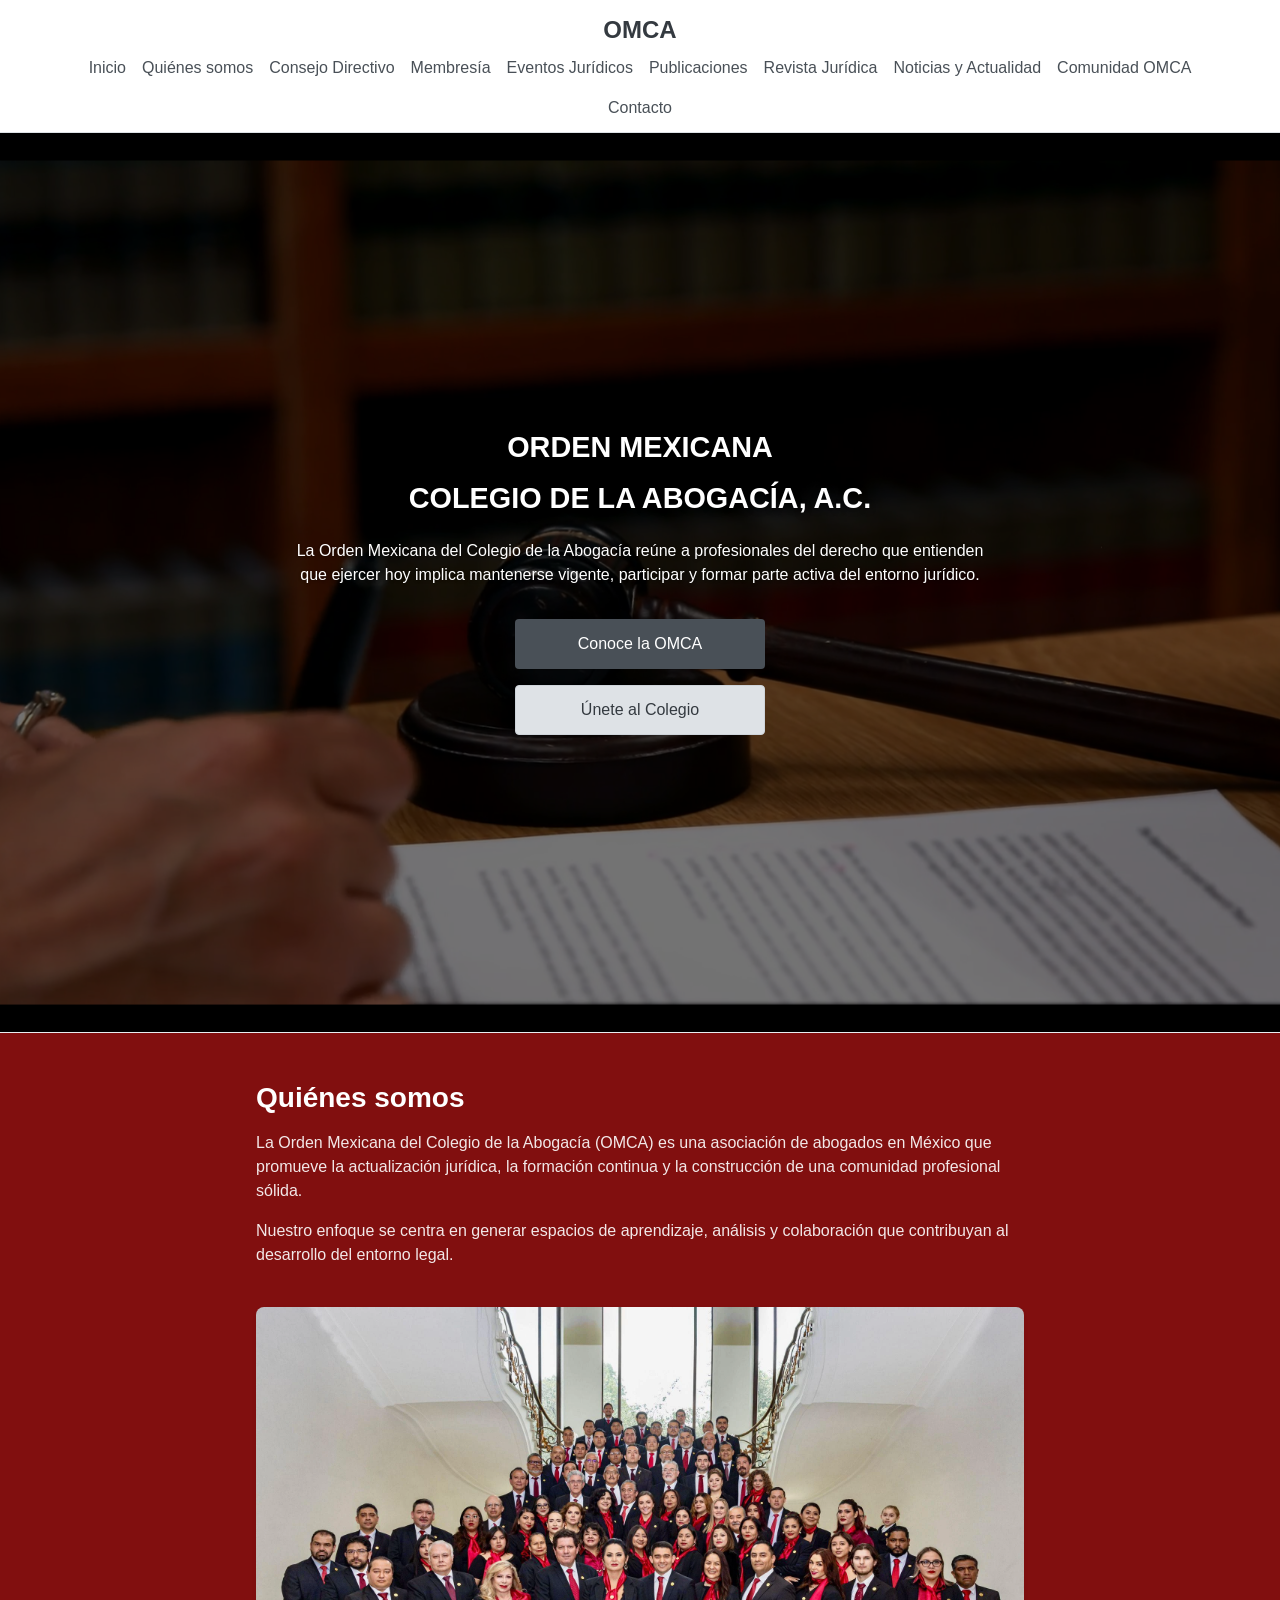
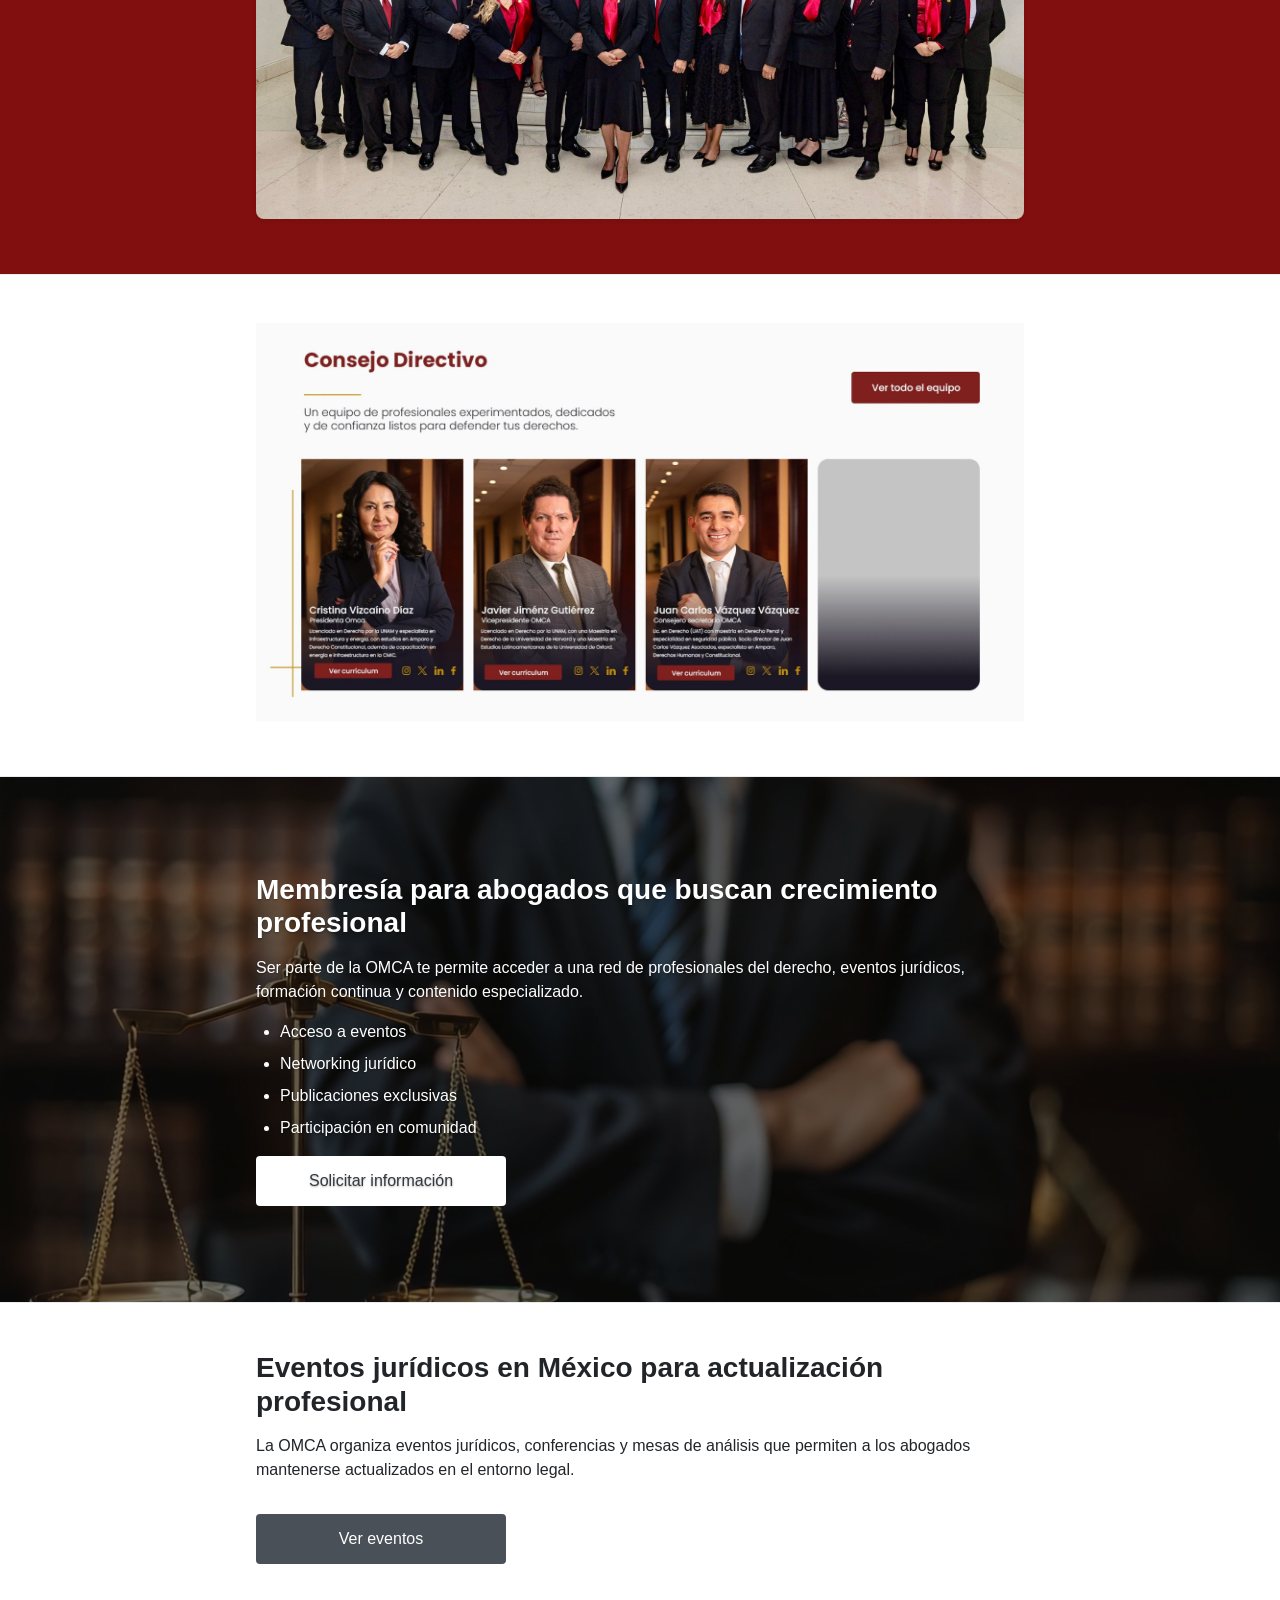
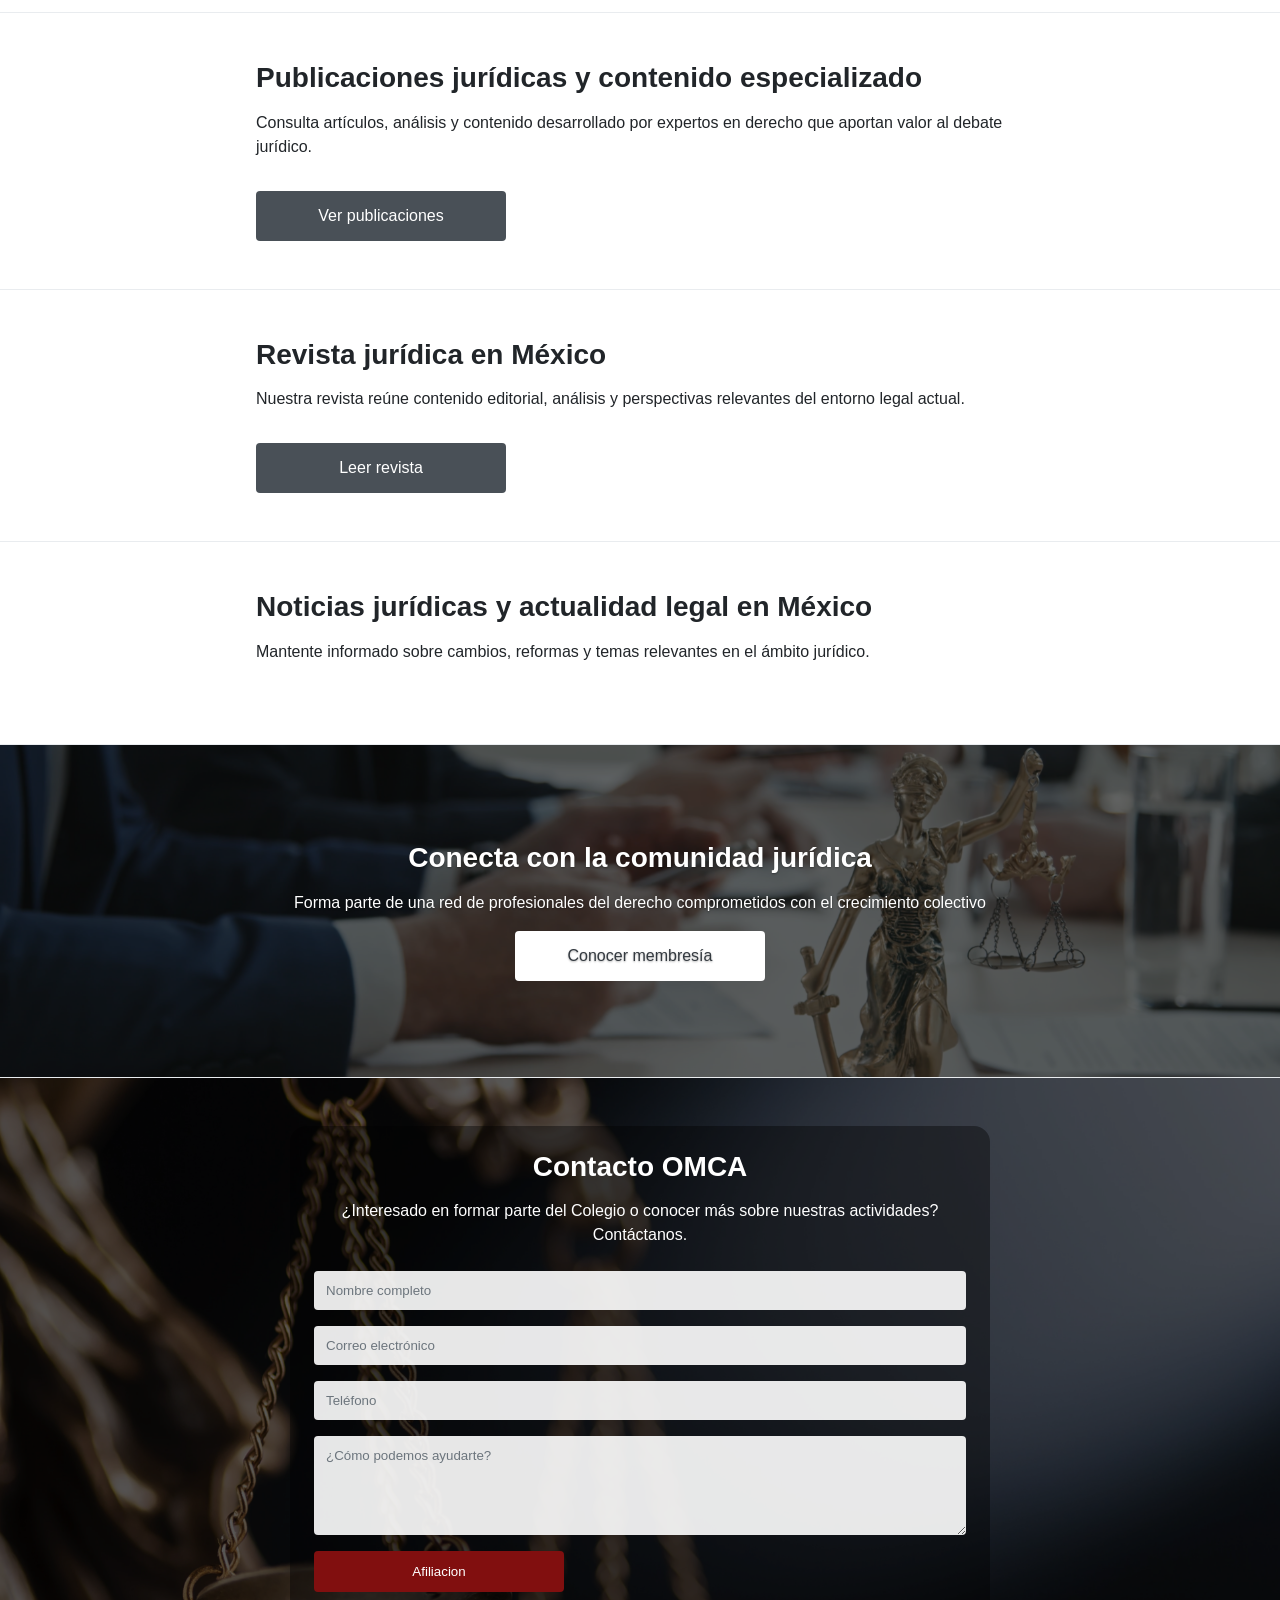
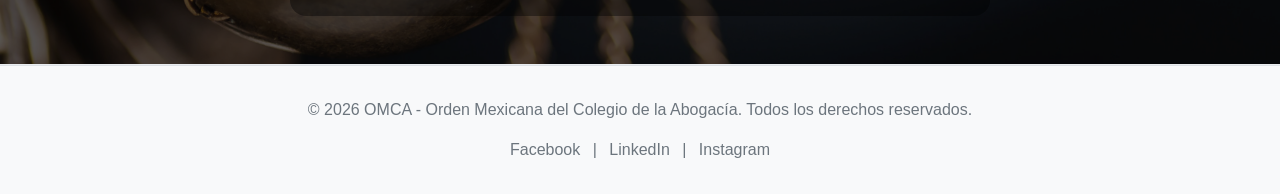
<file: index.html>
<!doctype html>
<html lang="es">
  <head>
    <meta charset="UTF-8" />
    <meta name="viewport" content="width=device-width, initial-scale=1.0" />
    <title>OMCA | Orden Mexicana del Colegio de la Abogacía</title>
    <meta
      name="description"
      content="Colegio de abogados en México que impulsa la formación, la comunidad y la voz jurídica. Forma parte de una red de profesionales del derecho."
    />
    <link rel="stylesheet" href="css/style.css" />
  </head>
  <body>
    <!-- ==================== HEADER ==================== -->
    <header class="site-header">
      <div class="container">
        <div class="logo">OMCA</div>
        <nav class="main-nav">
          <ul>
            <li><a href="#inicio">Inicio</a></li>
            <li><a href="#quienes-somos">Quiénes somos</a></li>
            <li><a href="#consejo-directivo">Consejo Directivo</a></li>
            <li><a href="#membresia">Membresía</a></li>
            <li><a href="#eventos">Eventos Jurídicos</a></li>
            <li><a href="#publicaciones">Publicaciones</a></li>
            <li><a href="#revista">Revista Jurídica</a></li>
            <li><a href="#noticias">Noticias y Actualidad</a></li>
            <li><a href="#comunidad">Comunidad OMCA</a></li>
            <li><a href="#contacto">Contacto</a></li>
          </ul>
        </nav>
      </div>
    </header>

    <main>
      <!-- ==================== HERO CON IMAGEN DE FONDO ==================== -->
      <section id="inicio" class="hero">
        <!-- Imagen de fondo -->
        <div class="hero-video-wrapper">
          <img
            src="assets/img/hero.png"
            alt="Hero background"
            class="hero-video"
          />
          <div class="hero-overlay"></div>
        </div>

        <!-- Contenido centrado -->
        <div class="hero-content">
          <h1 class="hero__title">ORDEN MEXICANA</h1>
          <h1 class="hero__title">COLEGIO DE LA ABOGACÍA, A.C.</h1>
          <p class="hero__subtitle">
            La Orden Mexicana del Colegio de la Abogacía reúne a profesionales
            del derecho que entienden que ejercer hoy implica mantenerse
            vigente, participar y formar parte activa del entorno jurídico.
          </p>
          <div class="hero__cta-group">
            <a href="#quienes-somos" class="btn btn--primary">Conoce la OMCA</a>
            <a href="#membresia" class="btn btn--secondary">Únete al Colegio</a>
          </div>
        </div>
      </section>

      <!-- ==================== QUIÉNES SOMOS ==================== -->
      <section id="quienes-somos" class="about">
        <div class="container">
          <h2>Quiénes somos</h2>
          <p>
            La Orden Mexicana del Colegio de la Abogacía (OMCA) es una
            asociación de abogados en México que promueve la actualización
            jurídica, la formación continua y la construcción de una comunidad
            profesional sólida.
          </p>
          <p>
            Nuestro enfoque se centra en generar espacios de aprendizaje,
            análisis y colaboración que contribuyan al desarrollo del entorno
            legal.
          </p>

          <!-- Imagen decorativa al final -->
          <div class="about-bottom-image">
            <img src="assets/img/QUIENES SOMOS.webp" alt="Decorative image" />
          </div>
        </div>
      </section>

      <!-- ==================== CONSEJO DIRECTIVO ==================== -->

      <section id="consejo-directivo" class="board">
        <div class="container">
          <img
            src="assets/img/IMGAb.jpeg"
            alt="Consejo Directivo"
            class="board-header-image"
          />

          <!--
<h2>Consejo Directivo</h2>
<div class="board-grid">
  <div class="board-member">
    <div class="member-image">
      <img src="#" alt="Foto del miembro" class="placeholder-img" />
    </div>
    <h3>Nombre Apellido</h3>
    <div class="member-social">
      <a href="#" class="social-link x-link">X (Twitter)</a>
      <a href="#" class="social-link linkedin-link">LinkedIn</a>
    </div>
  </div>
  <div class="board-member">
    <div class="member-image">
      <img src="#" alt="Foto del miembro" class="placeholder-img" />
    </div>
    <h3>Nombre Apellido</h3>
    <div class="member-social">
      <a href="#" class="social-link x-link">X (Twitter)</a>
      <a href="#" class="social-link linkedin-link">LinkedIn</a>
    </div>
  </div>
  <div class="board-member">
    <div class="member-image">
      <img src="#" alt="Foto del miembro" class="placeholder-img" />
    </div>
    <h3>Nombre Apellido</h3>
    <div class="member-social">
      <a href="#" class="social-link x-link">X (Twitter)</a>
      <a href="#" class="social-link linkedin-link">LinkedIn</a>
    </div>
  </div>
  <div class="board-member">
    <div class="member-image">
      <img src="#" alt="Foto del miembro" class="placeholder-img" />
    </div>
    <h3>Nombre Apellido</h3>
    <div class="member-social">
      <a href="#" class="social-link x-link">X (Twitter)</a>
      <a href="#" class="social-link linkedin-link">LinkedIn</a>
    </div>
  </div>
  <div class="board-member">
    <div class="member-image">
      <img src="#" alt="Foto del miembro" class="placeholder-img" />
    </div>
    <h3>Nombre Apellido</h3>
    <div class="member-social">
      <a href="#" class="social-link x-link">X (Twitter)</a>
      <a href="#" class="social-link linkedin-link">LinkedIn</a>
    </div>
  </div>
</div>
-->
        </div>
      </section>

      <!-- ==================== SECCIÓN MEMBRESÍA CON IMAGEN ==================== -->
      <section id="membresia" class="membership">
        <div class="section-video-wrapper">
          <img
            src="assets/img/membre.png"
            alt="Membresía background"
            class="section-video"
          />
          <div class="section-overlay"></div>
        </div>
        <div class="container">
          <h2>Membresía para abogados que buscan crecimiento profesional</h2>
          <p>
            Ser parte de la OMCA te permite acceder a una red de profesionales
            del derecho, eventos jurídicos, formación continua y contenido
            especializado.
          </p>
          <ul class="benefits">
            <li>Acceso a eventos</li>
            <li>Networking jurídico</li>
            <li>Publicaciones exclusivas</li>
            <li>Participación en comunidad</li>
          </ul>
          <a href="#contacto" class="btn btn--primary">Solicitar información</a>
        </div>
      </section>

      <!-- ==================== EVENTOS ==================== -->
      <section id="eventos" class="events">
        <div class="container">
          <h2>Eventos jurídicos en México para actualización profesional</h2>
          <p>
            La OMCA organiza eventos jurídicos, conferencias y mesas de análisis
            que permiten a los abogados mantenerse actualizados en el entorno
            legal.
          </p>
          <a href="eventos-juridicos.html" class="btn btn--primary"
            >Ver eventos</a
          >
        </div>
      </section>

      <!-- ==================== PUBLICACIONES ==================== -->
      <section id="publicaciones" class="publications">
        <div class="container">
          <h2>Publicaciones jurídicas y contenido especializado</h2>
          <p>
            Consulta artículos, análisis y contenido desarrollado por expertos
            en derecho que aportan valor al debate jurídico.
          </p>
          <a href="publicaciones.html" class="btn btn--primary"
            >Ver publicaciones</a
          >
        </div>
      </section>

      <!-- ==================== REVISTA JURÍDICA ==================== -->
      <section id="revista" class="journal">
        <div class="container">
          <h2>Revista jurídica en México</h2>
          <p>
            Nuestra revista reúne contenido editorial, análisis y perspectivas
            relevantes del entorno legal actual.
          </p>
          <a href="revista-juridica.html" class="btn btn--primary"
            >Leer revista</a
          >
        </div>
      </section>

      <!-- ==================== NOTICIAS (Tweets dinámicos) ==================== -->
      <section id="noticias" class="news">
        <div class="container">
          <h2>Noticias jurídicas y actualidad legal en México</h2>
          <p>
            Mantente informado sobre cambios, reformas y temas relevantes en el
            ámbito jurídico.
          </p>
          <div id="tweets-container" class="tweets-grid scrollable">
            <!-- Aquí se cargarán los tweets automáticamente -->
          </div>
        </div>
      </section>

      <!-- ==================== SECCIÓN COMUNIDAD CON IMAGEN ==================== -->
      <section id="comunidad" class="community">
        <div class="section-video-wrapper">
          <img
            src="assets/img/comunidad.png"
            alt="Comunidad background"
            class="section-video"
          />
          <div class="section-overlay"></div>
        </div>
        <div class="container">
          <h2>Conecta con la comunidad jurídica</h2>
          <p>
            Forma parte de una red de profesionales del derecho comprometidos
            con el crecimiento colectivo
          </p>
          <a href="#contacto" class="btn btn--primary">Conocer membresía</a>
        </div>
      </section>

      <!-- ==================== CONTACTO CON IMAGEN DE FONDO ==================== -->
      <section id="contacto" class="contact">
        <div class="contact-bg-wrapper">
          <div class="contact-bg-overlay"></div>
        </div>
        <div class="container">
          <h2>Contacto OMCA</h2>
          <p>
            ¿Interesado en formar parte del Colegio o conocer más sobre nuestras
            actividades? Contáctanos.
          </p>

          <!-- Contenedor del formulario (para ocultarlo con animación) -->
          <div id="contact-form-container" class="contact-form-container">
            <form
              id="contact-form"
              class="contact-form"
              action="#"
              method="post"
            >
              <input
                type="text"
                name="nombre"
                placeholder="Nombre completo"
                required
              />
              <input
                type="email"
                name="email"
                placeholder="Correo electrónico"
                required
              />
              <input type="tel" name="telefono" placeholder="Teléfono" />
              <textarea
                name="mensaje"
                placeholder="¿Cómo podemos ayudarte?"
                rows="5"
              ></textarea>
              <button type="submit" class="btn colorRojo">Afiliacion</button>
            </form>
          </div>

          <!-- Mensaje de éxito (oculto inicialmente) -->
          <div id="form-success" class="success-message" style="display: none">
            <div class="success-icon">✓</div>
            <h3>¡Mensaje enviado!</h3>
            <p>Gracias por contactarnos. Te responderemos a la brevedad.</p>
          </div>
        </div>
      </section>
    </main>

    <!-- ==================== FOOTER ==================== -->
    <footer class="site-footer">
      <div class="container">
        <p>
          &copy; 2026 OMCA - Orden Mexicana del Colegio de la Abogacía. Todos
          los derechos reservados.
        </p>
        <div class="social-links">
          <a href="#">Facebook</a> | <a href="#">LinkedIn</a> |
          <a href="#">Instagram</a>
        </div>
      </div>
    </footer>

    <script src="js/noticias.js"></script>
    <script src="js/contacto.js"></script>
  </body>
</html>
</file>
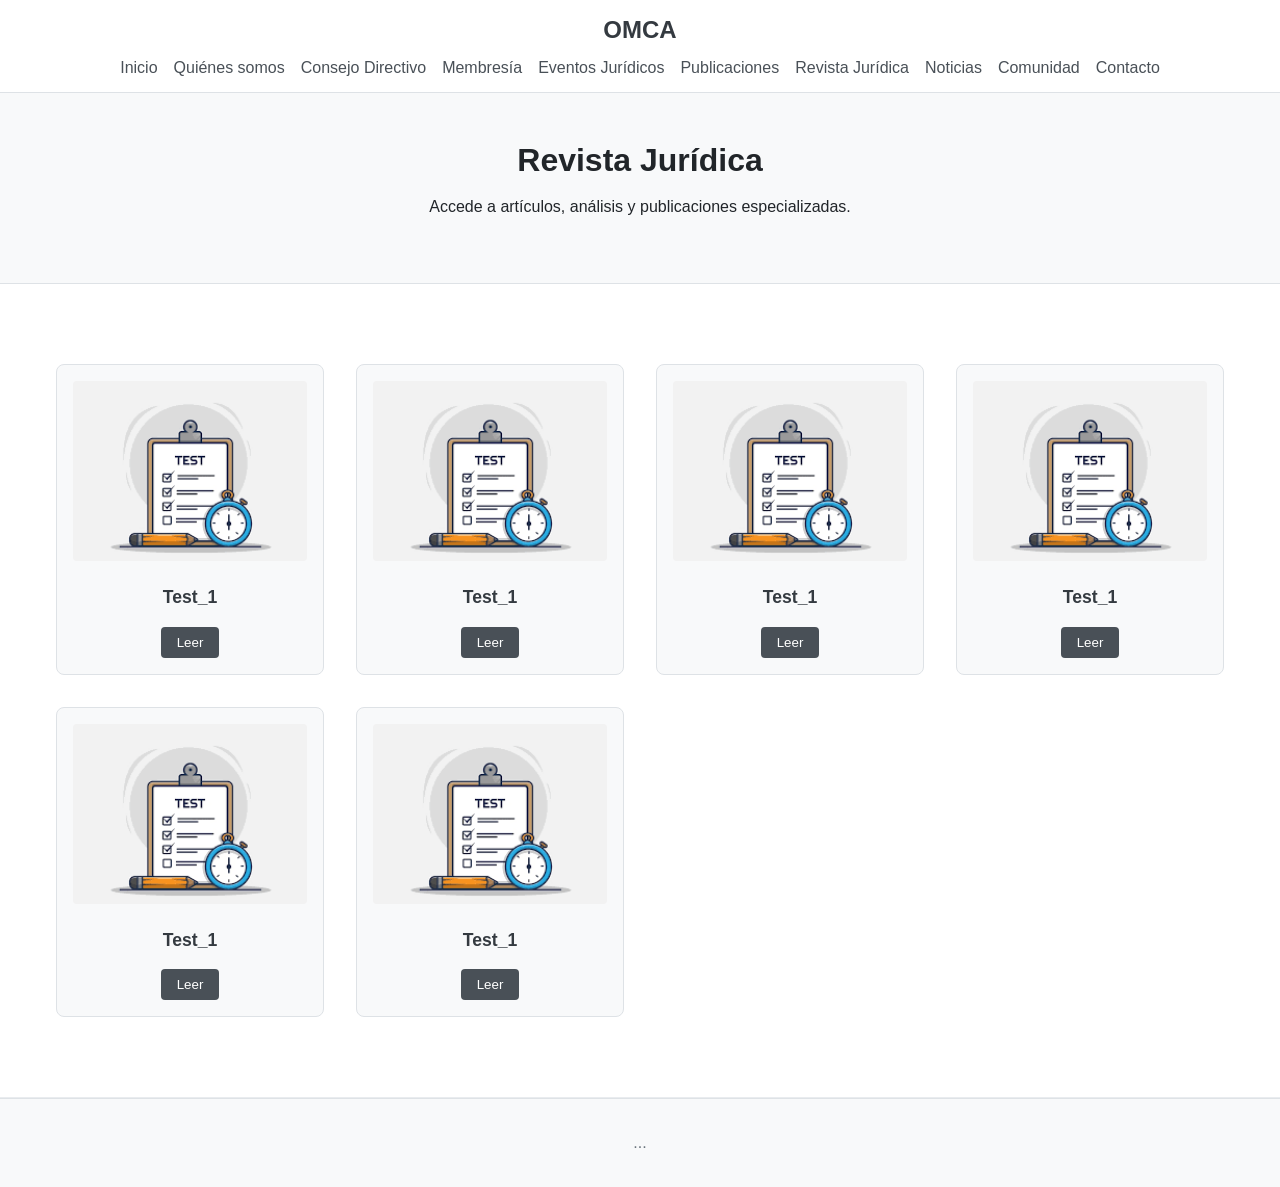
<file: revista-juridica.html>
<!doctype html>
<html lang="es">
  <head>
    <meta charset="UTF-8" />
    <meta name="viewport" content="width=device-width, initial-scale=1.0" />
    <title>Revista Jurídica | OMCA</title>
    <link rel="stylesheet" href="css/style.css" />
  </head>
  <body>
    <header class="site-header">
      <div class="container">
        <a href="index.html" class="logo">OMCA</a>
        <nav class="main-nav">
          <ul>
            <li><a href="index.html#inicio">Inicio</a></li>
            <li><a href="index.html#quienes-somos">Quiénes somos</a></li>
            <li>
              <a href="index.html#consejo-directivo">Consejo Directivo</a>
            </li>
            <li><a href="index.html#membresia">Membresía</a></li>
            <li><a href="eventos-juridicos.html">Eventos Jurídicos</a></li>
            <li><a href="publicaciones.html">Publicaciones</a></li>
            <li><a href="revista-juridica.html">Revista Jurídica</a></li>
            <li><a href="index.html#noticias">Noticias</a></li>
            <li><a href="index.html#comunidad">Comunidad</a></li>
            <li><a href="index.html#contacto">Contacto</a></li>
          </ul>
        </nav>
      </div>
    </header>
    <main>
      <section class="page-header">
        <div class="container">
          <h1>Revista Jurídica</h1>
          <p>Accede a artículos, análisis y publicaciones especializadas.</p>
        </div>
      </section>

      <section class="journal-list">
        <div class="container">
          <div id="pdf-list-container" class="pdf-list"></div>
          <div id="pdf-viewer" class="pdf-viewer">
            <h3>Leyendo: <span id="pdf-title-view"></span></h3>
            <iframe id="pdf-frame" src="" frameborder="0"></iframe>
          </div>
        </div>
      </section>
    </main>

    <div id="form-modal" class="modal">
      <div class="modal-content">
        <h3>Acceso al artículo</h3>
        <p>Ingresa tus datos para continuar</p>
        <form id="access-form">
          <input
            type="text"
            id="nombre"
            placeholder="Nombre completo"
            required
          />
          <input
            type="email"
            id="email"
            placeholder="Correo electrónico"
            required
          />
          <button type="submit" class="btn btn--primary">
            Enviar para leer
          </button>
        </form>
        <button id="close-modal" style="margin-top: 1rem; background: #ccc">
          Cancelar
        </button>
      </div>
    </div>

    <footer class="site-footer">...</footer>
    <script src="js/revista.js"></script>
  </body>
</html>
</file>
<file: css/style.css>
@charset "UTF-8";
*,
*::before,
*::after {
  margin: 0;
  padding: 0;
  box-sizing: border-box;
}

html {
  scroll-behavior: smooth;
}

body {
  font-family: "Segoe UI", Roboto, "Helvetica Neue", sans-serif;
  font-size: 1rem;
  line-height: 1.5;
  color: #212529;
  background-color: #ffffff;
}

ul,
ol {
  list-style: none;
}

a {
  text-decoration: none;
  color: inherit;
}

img {
  max-width: 100%;
  height: auto;
}

button,
input,
textarea {
  font-family: inherit;
}

.container {
  max-width: 1200px;
  margin: 0 auto;
  padding: 0 1rem;
}

section {
  padding: 3rem 0;
  border-bottom: 1px solid #e9ecef;
}

h1,
h2,
h3,
h4,
h5,
h6 {
  margin-bottom: 1rem;
  font-weight: 600;
  line-height: 1.2;
}

h1 {
  font-size: 2.5rem;
}

h2 {
  font-size: 2rem;
}

h3 {
  font-size: 1.5rem;
}

p {
  margin-bottom: 1rem;
}

.text-center {
  text-align: center;
}

.site-header {
  background-color: #ffffff;
  border-bottom: 1px solid #dee2e6;
  position: sticky;
  top: 0;
  z-index: 1000;
}
.site-header .container {
  display: flex;
  justify-content: space-between;
  align-items: center;
  flex-wrap: wrap;
  padding-top: 0.75rem;
  padding-bottom: 0.75rem;
}
.site-header .logo {
  font-size: 1.5rem;
  font-weight: bold;
  color: #343a40;
}

.main-nav ul {
  display: flex;
  gap: 1.25rem;
  flex-wrap: wrap;
}
.main-nav ul a {
  color: #495057;
  transition: color 0.2s;
}
.main-nav ul a:hover {
  color: #212529;
  text-decoration: underline;
}

.site-footer {
  background-color: #f8f9fa;
  border-top: 1px solid #dee2e6;
  padding: 2rem 0;
  text-align: center;
  color: #6c757d;
}
.site-footer .social-links {
  margin-top: 1rem;
}
.site-footer .social-links a {
  margin: 0 0.5rem;
}
.site-footer .social-links a:hover {
  text-decoration: underline;
}

.btn {
  display: inline-block;
  padding: 0.75rem 1.5rem;
  border-radius: 0.25rem;
  font-weight: 500;
  text-align: center;
  transition: all 0.2s;
  cursor: pointer;
  border: 1px solid transparent;
}
.btn--primary {
  background-color: #495057;
  color: #ffffff;
}
.btn--primary:hover {
  background-color: #212529;
}
.btn--secondary {
  background-color: #dee2e6;
  color: #343a40;
  border-color: #ced4da;
}
.btn--secondary:hover {
  background-color: #ced4da;
}

.pillars {
  display: grid;
  grid-template-columns: repeat(3, 1fr);
  gap: 1.5rem;
  margin-top: 2rem;
}
.pillars .pillar {
  background: #f8f9fa;
  padding: 1.5rem;
  border-radius: 0.5rem;
  border: 1px solid #dee2e6;
  text-align: center;
}
.pillars .pillar h3 {
  margin-bottom: 0.5rem;
}
.pillars .pillar p {
  margin-bottom: 0;
  color: #6c757d;
}

.contact-form {
  display: flex;
  flex-direction: column;
  gap: 1rem;
  max-width: 600px;
  margin-top: 1.5rem;
}
.contact-form input,
.contact-form textarea {
  padding: 0.75rem;
  border: 1px solid #ced4da;
  border-radius: 0.25rem;
  background: #ffffff;
}
.contact-form button {
  align-self: flex-start;
}

.benefits {
  list-style: disc;
  padding-left: 1.5rem;
  margin: 1rem 0;
}
.benefits li {
  margin-bottom: 0.5rem;
}

.news-list {
  display: flex;
  flex-direction: column;
  gap: 1rem;
  margin-top: 1rem;
}
.news-list .news-item {
  background: #f8f9fa;
  padding: 1rem;
  border-left: 4px solid #adb5bd;
}

/* ==================== HERO CON IMAGEN FULL SCREEN ==================== */
.hero {
  position: relative;
  min-height: 100vh;
  display: flex;
  align-items: center;
  justify-content: center;
  text-align: center;
  color: #ffffff;
  background-color: #343a40;
}
.hero .hero-video-wrapper {
  position: absolute;
  top: 0;
  left: 0;
  width: 100%;
  height: 100%;
  z-index: 0;
  overflow: hidden;
}
.hero .hero-video {
  display: block;
  width: 100%;
  height: 100%;
  object-fit: cover;
  object-position: center;
}
.hero .hero-overlay {
  position: absolute;
  top: 0;
  left: 0;
  width: 100%;
  height: 100%;
  background-color: rgba(0, 0, 0, 0.55);
  z-index: 1;
}
.hero .hero-content {
  position: relative;
  z-index: 2;
  width: 90%;
  max-width: 900px;
  margin: 0 auto;
  padding: 1rem;
}
.hero__title {
  font-size: 3rem;
  margin-bottom: 1rem;
  color: #ffffff;
  text-shadow: 0 2px 6px rgba(0, 0, 0, 0.4);
  line-height: 1.2;
}
@media (min-width: 768px) {
  .hero__title {
    font-size: 2.5rem;
  }
}
@media (min-width: 576px) {
  .hero__title {
    font-size: 1.8rem;
  }
}
.hero__subtitle {
  font-size: 1.25rem;
  max-width: 700px;
  margin: 1.5rem auto;
  color: #ffffff;
  text-shadow: 0 1px 3px rgba(0, 0, 0, 0.4);
}
@media (min-width: 576px) {
  .hero__subtitle {
    font-size: 1rem;
  }
}
.hero__cta-group {
  display: flex;
  gap: 1.5rem;
  justify-content: center;
  margin-top: 2rem;
}
@media (min-width: 576px) {
  .hero__cta-group {
    flex-direction: column;
    align-items: center;
    gap: 1rem;
  }
}

/* ==================== QUIÉNES SOMOS (fondo color sólido) ==================== */
.about {
  background-color: #810f0f;
  color: #ffffff;
  position: relative;
}
.about .container {
  max-width: 800px;
  margin: 0 auto;
}
.about h2,
.about p {
  color: #ffffff;
}
.about p {
  opacity: 0.9;
}
.about .about-bottom-image {
  margin-top: 2.5rem;
  text-align: center;
}
.about .about-bottom-image img {
  max-width: 100%;
  height: auto;
  display: inline-block;
  border-radius: 8px;
  box-shadow: 0 0.125rem 0.25rem rgba(0, 0, 0, 0.075);
}

/* ==================== SECCIONES GENERALES (ancho máximo) ==================== */
.value-proposition .container,
.events .container,
.publications .container,
.journal .container,
.community .container,
.cta-final .container,
.board .container,
.membership .container,
.news .container {
  max-width: 800px;
  margin: 0 auto;
}

/* ==================== PÁGINAS INTERNAS ==================== */
.page-header {
  background: #f8f9fa;
  text-align: center;
  padding: 3rem 0;
  border-bottom: 1px solid #dee2e6;
}

/* ==================== CONSEJO DIRECTIVO (GRID RESPONSIVE) ==================== */
.board-grid {
  display: grid;
  grid-template-columns: 1fr;
  gap: 1.5rem;
  margin-top: 2rem;
}

@media (min-width: 768px) {
  .board-grid {
    grid-template-columns: repeat(2, 1fr);
    gap: 1.5rem;
  }
}
@media (min-width: 992px) {
  .board-grid {
    grid-template-columns: repeat(3, 1fr);
    gap: 2rem;
  }
}
.board-member {
  background: #f8f9fa;
  border: 1px solid #dee2e6;
  border-radius: 0.5rem;
  padding: 1.5rem;
  text-align: center;
  transition: box-shadow 0.2s;
}
.board-member:hover {
  box-shadow: 0 0.5rem 1rem rgba(0, 0, 0, 0.15);
}
.board-member .member-image {
  width: 120px;
  height: 120px;
  margin: 0 auto 1rem;
  border-radius: 50%;
  background: #dee2e6;
  overflow: hidden;
  display: flex;
  align-items: center;
  justify-content: center;
}
.board-member .member-image img {
  width: 100%;
  height: 100%;
  object-fit: cover;
}
.board-member h3 {
  font-size: 1.2rem;
  margin-bottom: 0.5rem;
}
.board-member .member-social {
  display: flex;
  justify-content: center;
  gap: 1rem;
  margin-top: 0.5rem;
}
.board-member .member-social .social-link {
  font-size: 0.85rem;
  color: #6c757d;
  text-decoration: none;
}
.board-member .member-social .social-link:hover {
  color: #212529;
  text-decoration: underline;
}

/* ==================== MEMBRESÍA ==================== */
.membership .benefits {
  list-style: disc;
  padding-left: 1.5rem;
  margin: 1rem 0;
}
.membership .benefits li {
  margin-bottom: 0.5rem;
}

/* ==================== EVENTOS, PUBLICACIONES, REVISTA ==================== */
.events .btn,
.publications .btn,
.journal .btn {
  margin-top: 1rem;
}

/* ==================== NOTICIAS (Tweets incrustados) ==================== */
.news .tweets-grid {
  display: flex;
  flex-direction: column;
  gap: 1.5rem;
  margin-top: 2rem;
}
.news .tweets-grid.scrollable {
  max-width: 1000px;
  max-height: 600px;
  overflow-y: auto;
  overflow-x: hidden;
  padding-right: 0.5rem;
}
.news .tweets-grid.scrollable::-webkit-scrollbar {
  width: 8px;
}
.news .tweets-grid.scrollable::-webkit-scrollbar-track {
  background: #e9ecef;
  border-radius: 4px;
}
.news .tweets-grid.scrollable::-webkit-scrollbar-thumb {
  background: #adb5bd;
  border-radius: 4px;
}
.news .tweets-grid.scrollable::-webkit-scrollbar-thumb:hover {
  background: #6c757d;
}
.news .tweets-grid .twitter-tweet {
  margin: 0 auto !important;
  max-width: 100%;
  border-radius: 0.5rem;
  box-shadow: 0 0.125rem 0.25rem rgba(0, 0, 0, 0.075);
  transition: box-shadow 0.2s;
}
.news .tweets-grid .twitter-tweet:hover {
  box-shadow: 0 0.5rem 1rem rgba(0, 0, 0, 0.15);
}

@media (min-width: 576px) {
  .news .tweets-grid.scrollable {
    max-height: 400px;
  }
}
/* ==================== COMUNIDAD ==================== */
.community {
  text-align: center;
}

.colorRojo {
  background-color: #810f0f;
  color: #ffffff;
  align-self: center;
}
.colorRojo:hover {
  background-color: #a11b1b;
}

/* ==================== CONTACTO CON IMAGEN DE FONDO CENTRADO ==================== */
.contact {
  position: relative;
  background-color: #343a40;
  color: #ffffff;
  display: flex;
  flex-direction: column;
  align-items: center; /* Centra todo el bloque horizontalmente */
  text-align: center;
}
.contact .contact-bg-wrapper {
  position: absolute;
  top: 0;
  left: 0;
  width: 100%;
  height: 100%;
  background-image: url("../assets/img/CONTACTO.webp"); /* Ruta corregida */
  background-size: cover;
  background-position: center;
  background-repeat: no-repeat;
  z-index: 0;
}
.contact .contact-bg-wrapper .contact-bg-overlay {
  position: absolute;
  top: 0;
  left: 0;
  width: 100%;
  height: 100%;
  background-color: rgba(0, 0, 0, 0.65);
  z-index: 1;
}
.contact .container {
  position: relative;
  z-index: 2;
  width: 100%;
  max-width: 700px;
  margin: 0 auto; /* Centrado horizontal */
  background-color: rgba(0, 0, 0, 0.4);
  padding: 2rem;
  border-radius: 1rem;
  box-sizing: border-box;
}
.contact h2,
.contact p {
  color: #ffffff;
  text-align: center;
}
.contact .contact-form {
  display: flex;
  flex-direction: column;
  align-items: center;
  gap: 1rem;
  max-width: 500px;
  margin: 1.5rem auto 0;
  width: 100%;
}
.contact .contact-form input,
.contact .contact-form textarea {
  width: 100%;
  padding: 0.75rem;
  background: rgba(255, 255, 255, 0.9);
  border: none;
  border-radius: 0.25rem;
  color: #343a40;
  box-sizing: border-box;
}
.contact .contact-form input::placeholder,
.contact .contact-form textarea::placeholder {
  color: #6c757d;
}
.contact .contact-form textarea {
  resize: vertical;
}
.contact .btn--primary {
  background-color: #ffffff;
  color: #343a40;
  align-self: center;
}
.contact .btn--primary:hover {
  background-color: #e9ecef;
}

@media (min-width: 576px) {
  .contact .container {
    padding: 1.5rem;
    margin: 0 1rem;
    width: auto;
  }
  .contact .contact-form {
    max-width: 100%;
  }
}
/* ==================== MENSAJE DE ÉXITO (FORMULARIO) ==================== */
.success-message {
  text-align: center;
  padding: 2rem;
  margin-top: 1rem;
  background-color: #f8f9fa;
  border: 1px solid #dee2e6;
  border-radius: 0.5rem;
  transition:
    opacity 0.3s ease,
    transform 0.3s ease;
}
.success-message .success-icon {
  font-size: 3rem;
  width: 60px;
  height: 60px;
  line-height: 60px;
  background-color: #495057;
  color: white;
  border-radius: 50%;
  margin: 0 auto 1rem;
  display: inline-flex;
  align-items: center;
  justify-content: center;
}
.success-message h3 {
  font-size: 1.5rem;
  margin-bottom: 0.5rem;
  color: #343a40;
}
.success-message p {
  color: #6c757d;
  margin-bottom: 0;
}

/* ==================== AJUSTE DE SCROLL PARA SECCIONES CON HEADER FIJO ==================== */
section[id] {
  scroll-margin-top: 80px;
}

/* ==================== SECCIONES CON IMAGEN DE FONDO ==================== */
.membership,
.community {
  position: relative;
  color: #ffffff;
  background-color: #343a40;
}
.membership .section-video-wrapper,
.community .section-video-wrapper {
  position: absolute;
  top: 0;
  left: 0;
  width: 100%;
  height: 100%;
  z-index: 0;
  overflow: hidden;
}
.membership .section-video,
.community .section-video {
  display: block;
  width: 100%;
  height: 100%;
  object-fit: cover;
  object-position: center;
}
.membership .section-overlay,
.community .section-overlay {
  position: absolute;
  top: 0;
  left: 0;
  width: 100%;
  height: 100%;
  background-color: rgba(0, 0, 0, 0.55);
  z-index: 1;
}
.membership .container,
.community .container {
  position: relative;
  z-index: 2;
  max-width: 800px;
  margin: 0 auto;
  padding: 4rem 1rem;
}
.membership h2,
.membership p,
.membership li,
.membership a,
.membership .benefits,
.community h2,
.community p,
.community li,
.community a,
.community .benefits {
  color: #ffffff;
  text-shadow: 0 1px 2px rgba(0, 0, 0, 0.3);
}
.membership .btn--primary,
.community .btn--primary {
  background-color: #ffffff;
  color: #343a40;
}
.membership .btn--primary:hover,
.community .btn--primary:hover {
  background-color: #e9ecef;
}
.membership .btn--secondary,
.community .btn--secondary {
  background-color: rgba(255, 255, 255, 0.2);
  color: #ffffff;
  border-color: #ffffff;
}
.membership .btn--secondary:hover,
.community .btn--secondary:hover {
  background-color: rgba(255, 255, 255, 0.3);
}
.membership .benefits,
.community .benefits {
  list-style: disc;
  padding-left: 1.5rem;
}

@media (min-width: 576px) {
  .membership .container,
  .community .container {
    padding: 3rem 1rem;
  }
}
@media (min-width: 768px) {
  .main-nav ul {
    gap: 1rem;
  }
  .pillars {
    display: grid;
    grid-template-columns: repeat(2, 1fr);
    gap: 1rem;
  }
}
@media (min-width: 576px) {
  h1 {
    font-size: 2rem;
  }
  h2 {
    font-size: 1.75rem;
  }
  .site-header .container {
    flex-direction: column;
    gap: 0.5rem;
  }
  .main-nav ul {
    justify-content: center;
  }
  .pillars {
    grid-template-columns: 1fr;
  }
  .hero__cta-group {
    flex-direction: column;
    align-items: center;
  }
  .btn {
    width: 100%;
    max-width: 250px;
  }
}
.pdf-list {
  display: grid;
  grid-template-columns: repeat(auto-fill, minmax(250px, 1fr));
  gap: 2rem;
  margin: 2rem 0;
}

.pdf-item {
  background: #f8f9fa;
  border: 1px solid #dee2e6;
  border-radius: 0.5rem;
  padding: 1rem;
  text-align: center;
  transition:
    transform 0.2s,
    box-shadow 0.2s;
}
.pdf-item:hover {
  transform: translateY(-4px);
  box-shadow: 0 0.5rem 1rem rgba(0, 0, 0, 0.15);
}

.pdf-thumb {
  width: 100%;
  height: 180px;
  object-fit: cover;
  border-radius: 0.25rem;
  margin-bottom: 1rem;
  background: #dee2e6;
}

.pdf-title {
  font-size: 1.1rem;
  margin-bottom: 1rem;
  font-weight: 600;
  color: #343a40;
}

.btn-leer {
  background: #495057;
  color: #ffffff;
  border: none;
  padding: 0.5rem 1rem;
  border-radius: 0.25rem;
  cursor: pointer;
  transition: background 0.2s;
}
.btn-leer:hover {
  background: #212529;
}

.modal {
  display: none;
  position: fixed;
  top: 0;
  left: 0;
  width: 100%;
  height: 100%;
  background: rgba(0, 0, 0, 0.5);
  justify-content: center;
  align-items: center;
  z-index: 1000;
}

.modal-content {
  background: #ffffff;
  padding: 2rem;
  border-radius: 0.5rem;
  width: 90%;
  max-width: 400px;
  text-align: center;
  box-shadow: 0 0.5rem 1rem rgba(0, 0, 0, 0.15);
}
.modal-content input {
  width: 100%;
  padding: 0.5rem;
  margin: 0.5rem 0;
  border: 1px solid #ced4da;
  border-radius: 0.25rem;
  background: #ffffff;
}
.modal-content button {
  margin-top: 1rem;
}

.pdf-viewer {
  margin-top: 2rem;
  border-top: 2px solid #dee2e6;
  padding-top: 2rem;
  display: none;
}
.pdf-viewer iframe {
  width: 100%;
  height: 600px;
  border: 1px solid #dee2e6;
  border-radius: 0.5rem;
  background: #f8f9fa;
}

/*# sourceMappingURL=style.css.map */
</file>
